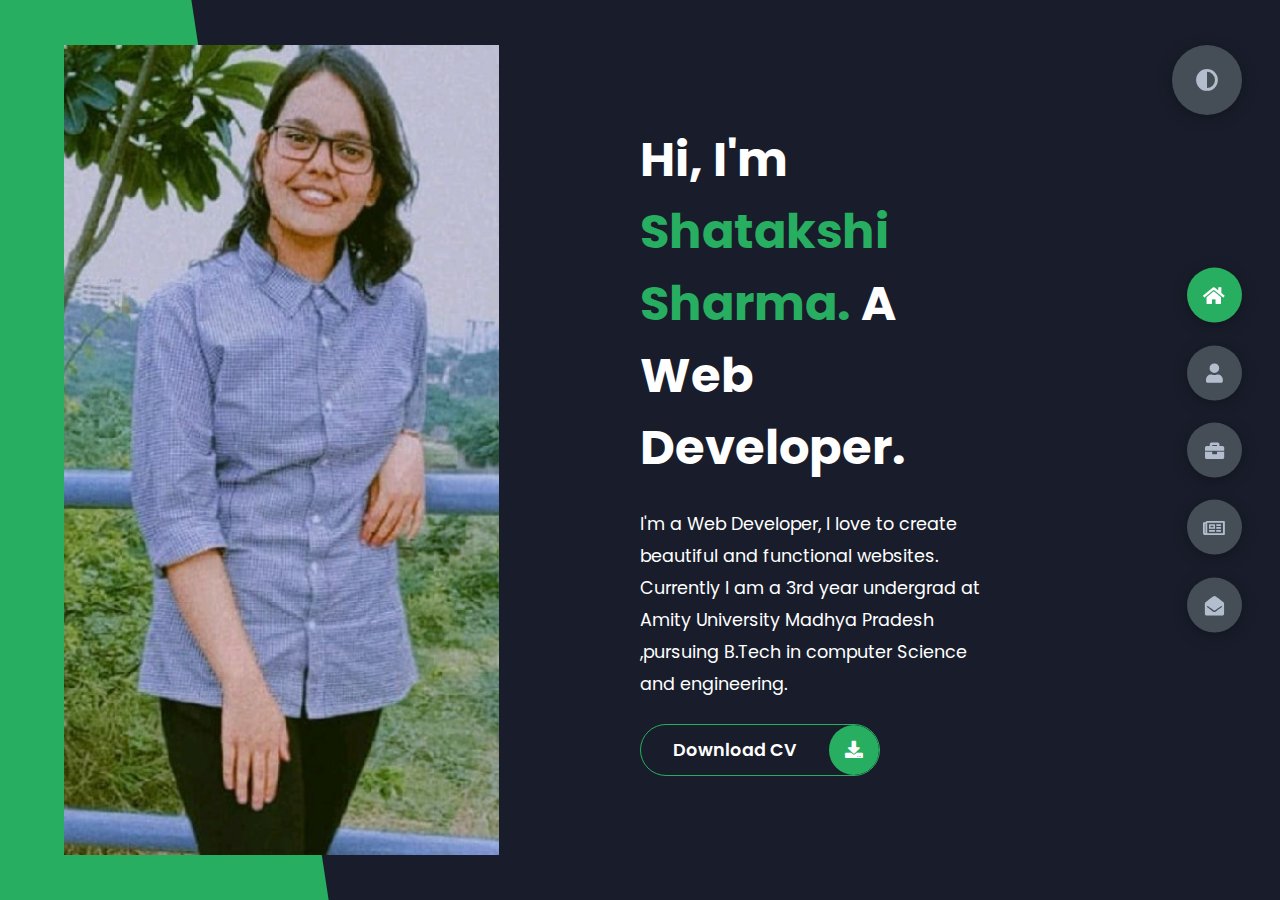
<file: CODSOFT Internship Tasks/Portfolio/index.html>
<!DOCTYPE html>
<html lang="en">
<head>
    <meta charset="UTF-8">
    <meta http-equiv="X-UA-Compatible" content="IE=edge">
    <meta name="viewport" content="width=device-width, initial-scale=1.0">
    <title>Portfolio</title>
    <link rel="stylesheet" href="styles/styles.css">
    <link rel="preconnect" href="https://fonts.googleapis.com">
    <link rel="preconnect" href="https://fonts.gstatic.com" crossorigin>
    <link rel="stylesheet" href="https://cdnjs.cloudflare.com/ajax/libs/font-awesome/5.15.4/css/all.min.css" integrity="sha512-1ycn6IcaQQ40/MKBW2W4Rhis/DbILU74C1vSrLJxCq57o941Ym01SwNsOMqvEBFlcgUa6xLiPY/NS5R+E6ztJQ==" crossorigin="anonymous" referrerpolicy="no-referrer" />
    <link href="https://fonts.googleapis.com/css2?family=Poppins:wght@400;500;600;700;800&display=swap" rel="stylesheet">
</head>
<body class="main-content">
    <header class="container header active" id="home">
        <div class="header-content">
            <div class="left-header">
                <div class="h-shape"></div>
                <div class="image">
                    <img src="img\hero.jpg" alt="">
                </div>
            </div>
            <div class="right-header">
                <h1 class="name">
                    Hi, I'm <span>Shatakshi Sharma.</span>
                    A Web Developer.
                </h1>
                <p>
                    I'm a Web Developer, I love to create beautiful and functional websites.
                    Currently I am a 3rd year undergrad at Amity University Madhya Pradesh ,pursuing B.Tech in 
                    computer Science and engineering.
                </p>
                <div class="btn-con">
                    <a href="" class="main-btn">
                        <span class="btn-text">Download CV</span>
                        <span class="btn-icon"><i class="fas fa-download"></i></span>
                    </a>
                </div>
            </div>
        </div>
    </header>
    <main>
        <section class="container about" id="about">
            <div class="main-title">
                <h2>About <span>me</span><span class="bg-text">my stats</span></h2>
            </div>
            <div class="about-container">
                <div class="left-about">
                    <h4>Information About me</h4>
                    <p>
                        I am a wedeveloper with a passion of creating designer and responsive websites.Apart from that 
                        I keep on working for making websites to enhance user experience. <br /> <br /> Till date, In my
                        domain, I have done 2 internships, 2 freelance projects and a major project which includes Machine Learning and Deep Learningas well.
                    </p>
                    <div class="btn-con">
                        <a href="#" class="main-btn">
                            <span class="btn-text">Download CV</span>
                            <span class="btn-icon"><i class="fas fa-download"></i></span>
                        </a>
                    </div>
                </div>
                <div class="right-about">
                    <div class="about-item">
                        <div class="abt-text">
                            <p class="large-text">15+</p>
                            <p class="small-text">Projects <br /> Completed</p>
                        </div>
                    </div>
                    <div class="about-item">
                        <div class="abt-text">
                            <p class="large-text">2+</p>
                            <p class="small-text">Years of <br /> experience</p>
                        </div>
                    </div>
                    <div class="about-item">
                        <div class="abt-text">
                            <p class="large-text">10+</p>
                            <p class="small-text">Happy <br /> Clients</p>
                        </div>
                    </div>
                    <div class="about-item">
                        <div class="abt-text">
                            <p class="large-text">400+</p>
                            <p class="small-text">Customer <br /> reviews</p>
                        </div>
                    </div>
                </div>
            </div>
            <div class="about-stats">
                <h4 class="stat-title">My Skills</h4>
                <div class="progress-bars">
                    <div class="progress-bar">
                        <p class="prog-title">html5</p>
                        <div class="progress-con">
                            <p class="prog-text">80%</p>
                            <div class="progress">
                                <span class="html"></span>
                            </div>
                        </div>
                    </div>
                    <div class="progress-bar">
                        <p class="prog-title">css3</p>
                        <div class="progress-con">
                            <p class="prog-text">95%</p>
                            <div class="progress">
                                <span class="css"></span>
                            </div>
                        </div>
                    </div>
                    <div class="progress-bar">
                        <p class="prog-title">javascript</p>
                        <div class="progress-con">
                            <p class="prog-text">75%</p>
                            <div class="progress">
                                <span class="js"></span>
                            </div>
                        </div>
                    </div>
                    <div class="progress-bar">
                        <p class="prog-title">ReactJS</p>
                        <div class="progress-con">
                            <p class="prog-text">75%</p>
                            <div class="progress">
                                <span class="react"></span>
                            </div>
                        </div>
                    </div>
                    <div class="progress-bar">
                        <p class="prog-title">NodeJS</p>
                        <div class="progress-con">
                            <p class="prog-text">87%</p>
                            <div class="progress">
                                <span class="node"></span>
                            </div>
                        </div>
                    </div>
                    <div class="progress-bar">
                        <p class="prog-title">Python</p>
                        <div class="progress-con">
                            <p class="prog-text">70%</p>
                            <div class="progress">
                                <span class="python"></span>
                            </div>
                        </div>
                    </div>
                </div>
            </div>
            <h4 class="stat-title">My Timeline</h4>
            <div class="timeline">
                <div class="timeline-item">
                    <div class="tl-icon">
                        <i class="fas fa-briefcase"></i>
                    </div>
                    <p class="tl-duration">2023 - present</p>
                    <h5>Web Developer<span> - Vircrosoft</span></h5>
                    <p>
                        here I am Working on building scalable cloud applications.
                    </p>
                </div>
                <div class="timeline-item">
                    <div class="tl-icon">
                        <i class="fas fa-briefcase"></i>
                    </div>
                    <p class="tl-duration">2022 - 2023</p>
                    <h5>Software Engineer Intern<span> - Zonaar, Inc.</span></h5>
                    <p>
                        worked for Frontend. enhanced User Experience.
                    </p>
                </div>
                <div class="timeline-item">
                    <div class="tl-icon">
                        <i class="fas fa-briefcase"></i>
                    </div>
                    <p class="tl-duration">2022</p>
                    <h5>java developer(Intern)<span> - Slime Tech</span></h5>
                    <p>
                        Made scalable Java based applications.
                    </p>
                
                </div>
                <div class="timeline-item">
                    <div class="tl-icon">
                        <i class="fas fa-briefcase"></i>
                    </div>
                    <p class="tl-duration">2021</p>
                    <h5>3d Animation Mentee<span> - Newton School</span></h5>
                    <p>
                        Learned about softwares and tools for 3D animations along with a project.
                    </p>
                </div>
            </div>
        </section>
        <section class="container" id="portfolio">
            <div class="main-title">
                <h2>My <span>Portfolio</span><span class="bg-text">My Work</span></h2>
            </div>
            <p class="port-text">
                Here is some of my work that I've done in various programming languages.
            </p>
            <div class="portfolios">
                <div class="portfolio-item">
                    <div class="image">
                        <img src="img/port1.jpg" alt="">
                    </div>
                    <div class="hover-items">
                        <h3>Project Source</h3>
                        <div class="icons">
                            <a href="#" class="icon">
                                <i class="fab fa-github"></i>
                            </a>
                            
                            <a href="#" class="icon">
                                <i class="fab fa-youtube"></i>
                            </a>
                        </div>
                    </div>
                </div>
                <div class="portfolio-item">
                    <div class="image">
                        <img src="img/port2.jpg" alt="">
                    </div>
                    <div class="hover-items">
                        <h3>Project Source</h3>
                        <div class="icons">
                            <a href="#" class="icon">
                                <i class="fab fa-github"></i>
                            </a>
                            
                            <a href="#" class="icon">
                                <i class="fab fa-youtube"></i>
                            </a>
                        </div>
                    </div>
                </div>
                <div class="portfolio-item">
                    <div class="image">
                        <img src="img/port3.jpg" alt="">
                    </div>
                    <div class="hover-items">
                        <h3>Project Source</h3>
                        <div class="icons">
                            <a href="#" class="icon">
                                <i class="fab fa-github"></i>
                            </a>
                            
                            <a href="#" class="icon">
                                <i class="fab fa-youtube"></i>
                            </a>
                        </div>
                    </div>
                </div>
                <div class="portfolio-item">
                    <div class="image">
                        <img src="img/port4.jpg" alt="">
                    </div>
                    <div class="hover-items">
                        <h3>Project Source</h3>
                        <div class="icons">
                            <a href="#" class="icon">
                                <i class="fab fa-github"></i>
                            </a>
                            
                            <a href="#" class="icon">
                                <i class="fab fa-youtube"></i>
                            </a>
                        </div>
                    </div>
                </div>
                <div class="portfolio-item">
                    <div class="image">
                        <img src="img/port5.jpg" alt="">
                    </div>
                    <div class="hover-items">
                        <h3>Project Source</h3>
                        <div class="icons">
                            <a href="#" class="icon">
                                <i class="fab fa-github"></i>
                            </a>
                            
                            <a href="#" class="icon">
                                <i class="fab fa-youtube"></i>
                            </a>
                        </div>
                    </div>
                </div>
                <div class="portfolio-item">
                    <div class="image">
                        <img src="img/port2.jpg" alt="">
                    </div>
                    <div class="hover-items">
                        <h3>Project Source</h3>
                        <div class="icons">
                            <a href="#" class="icon">
                                <i class="fab fa-github"></i>
                            </a>
                            
                            <a href="#" class="icon">
                                <i class="fab fa-youtube"></i>
                            </a>
                        </div>
                    </div>
                </div>
                <div class="portfolio-item">
                    <div class="image">
                        <img src="img/port7.jpg" alt="">
                    </div>
                    <div class="hover-items">
                        <h3>Project Source</h3>
                        <div class="icons">
                            <a href="#" class="icon">
                                <i class="fab fa-github"></i>
                           
                            <a href="#" class="icon">
                                <i class="fab fa-youtube"></i>
                            </a>
                        </div>
                    </div>
                </div>
            </div>
        </section>
        <section class="container" id="blogs">
            <div class="blogs-content">
                <div class="main-title">
                    <h2>My <span>Blogs</span><span class="bg-text">My Blogs</span></h2>
                </div>
                <div class="blogs">
                    <div class="blog">
                        <img src="img/port6.jpg" alt="">
                        <div class="blog-text">
                            <h4>
                                How to Create Your Own Website
                            </h4>
                            <p>
                                this article consists of all sorts of things required as a beginner
                                to start web development and include carrer options in it as well.
                            </p>
                        </div>
                    </div>
                    <div class="blog">
                        <img src="img/blog1.jpg" alt="">
                        <div class="blog-text">
                            <h4>
                                How to Become an Expert in Web Design
                            </h4>
                            <p>
                                Here , I have mainly discussed in detail ,the roadmap to become an expert 
                                in web designing and development.
                            </p>
                        </div>
                    </div>
                    <div class="blog">
                        <img src="img/blog2.jpg" alt="">
                        <div class="blog-text">
                            <h4>
                                Become a Web Designer in 10 Days
                            </h4>
                            <p>
                                here I have mentioned the description of some short and go to courses,
                                which you can prefer to learn and play with designs.
                            </p>
                        </div>
                    </div>
                    <div class="blog">
                        <img src="img/blog3.jpg" alt="">
                        <div class="blog-text">
                            <h4>
                                Debbuging made easy with Web Inspector
                            </h4>
                            <p>
                                Efficient use of web development
                            </p>
                        </div>
                    </div>
                    <div class="blog">
                        <img src="img/port1.jpg" alt="">
                        <div class="blog-text">
                            <h4>
                                Get started with Web Design and UI Design
                            </h4>
                            <p>
                                given a deep insights on creative designs to enhance user experience 
                                and embedded use with web development.
                            </p>
                        </div>
                    </div>
                    <div class="blog">
                        <img src="img/port3.jpg" alt="">
                        <div class="blog-text">
                            <h4>
                                This is what you need to know about backend
                            </h4>
                            <p>
                                Ihave covered in detail the basics ,advanced framenwork for backend and some
                                go to tutorials to start with backend development.
                            </p>
                        </div>
                    </div>
                </div>
            </div>
        </section>
        <section class="container contact" id="contact">
            <div class="contact-container">
                <div class="main-title">
                    <h2>Contact <span>Me</span><span class="bg-text">Contact</span></h2>
                </div>
                <div class="contact-content-con">
                    <div class="left-contact">
                        <h4>Contact me here</h4>
                        <p>
                            Thankyou for visiting my portfolio. 
                            if you like it, you can contact. 
                        </p>
                        <div class="contact-info">
                            <div class="contact-item">
                                <div class="icon">
                                    <i class="fas fa-map-marker-alt"></i>
                                    <span>Location</span>
                                </div>
                                <p>
                                    : Madhya Pradesh , India.
                                </p>
                            </div>
                            <div class="contact-item">
                                <div class="icon">
                                    <i class="fas fa-envelope"></i>
                                    <span>Email</span>
                                </div>
                                <p>
                                    <span>: shatakshisharma846@gmail.com</span>
                                </p>
                            </div>
                            <div class="contact-item">
                                <div class="icon">
                                    <i class="fas fa-user-graduate"></i>
                                    <span>Education</span>
                                </div>
                                <p>
                                    <span>: Amity University Madhya Pradesh Gwalior India</span>
                                </p>
                            </div>
                            <div class="contact-item">
                                <div class="icon">
                                    <i class="fas fa-user-graduate"></i>
                                    <span>Mobile Number</span>
                                </div>
                                <p>
                                    <span>: 8319675148</span>
                                </p>
                            </div>
                            <div class="contact-item">
                                <div class="icon">
                                    <i class="fas fa-globe-India"></i>
                                    <span>Languages</span>
                                </div>
                                <p>
                                    <span>: English, Hindi, French</span>
                                </p>
                            </div>
                        </div>
                        <div class="contact-icons">
                            <div class="contact-icon">
                                <a href="www.facebook.com" target="_blank">
                                    <i class="fab fa-facebook-f"></i>
                                </a>
                                <a href="#" target="_blank">
                                    <i class="fab fa-twitter"></i>
                                </a>
                                <a href="#" target="_blank">
                                    <i class="fab fa-github"></i>
                                </a>
                                <a href="#" target="_blank">
                                    <i class="fab fa-youtube"></i>
                                </a>
                            </div>
                        </div>
                    </div>
                    <div class="right-contact">
                        <form action="" class="contact-form">
                            <div class="input-control i-c-2">
                                <input type="text" required placeholder="YOUR NAME">
                                <input type="email" required placeholder="YOUR EMAIL">
                            </div>
                            <div class="input-control">
                                <input type="text" required placeholder="ENTER SUBJECT">
                            </div>
                            <div class="input-control">
                                <textarea name="" id="" cols="15" rows="8" placeholder="Message Here..."></textarea>
                            </div>
                            <div class="submit-btn">
                                <a href="#" class="main-btn">
                                    <span class="btn-text">Download CV</span>
                                    <span class="btn-icon"><i class="fas fa-download"></i></span>
                                </a>
                            </div>
                        </form>
                    </div>
                </div>
            </div>
        </section>
    </main>

    <div class="controls">
        <div class="control active-btn" data-id="home" >
            <i class="fas fa-home"></i>
        </div>
        <div class="control" data-id="about">
            <i class="fas fa-user"></i>
        </div>
        <div class="control" data-id="portfolio">
            <i class="fas fa-briefcase"></i>
        </div>
        <div class="control" data-id="blogs">
            <i class="far fa-newspaper"></i>
        </div>
        <div class="control" data-id="contact">
            <i class="fas fa-envelope-open"></i>
        </div>
    </div>
    <div class="theme-btn">
        <i class="fas fa-adjust"></i>
    </div>
    <script src="app.js"></script>
</body>
</html>
</file>
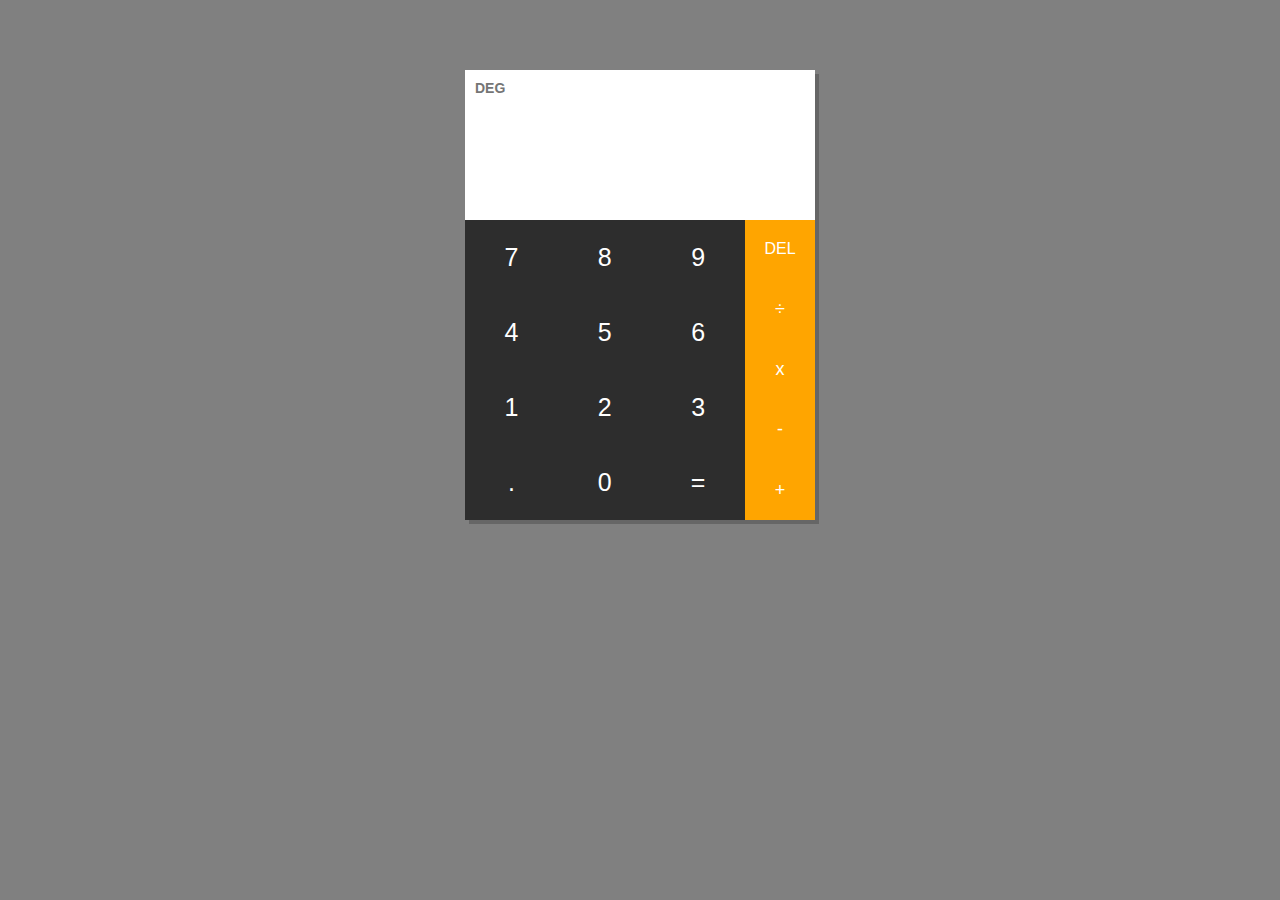
<file: CODSOFT Internship Tasks/Calculator/calculator.html>
<!DOCTYPE html>
<html lang="en">
<head>
  <meta charset="UTF-8">
  <meta name="viewport" content="width=device-width, initial-scale=1.0">
  <meta http-equiv="X-UA-Compatible" content="ie=edge">
  <title> Calculator</title>
  <link rel="stylesheet" href="style.css">
</head>
<body>

  <main class="calculator">

    <div class="top">

      <span class="unit">deg</span>
      <section class="screen">
        <div class="input"></div>
        <div class="result"></div>
      </section>

    </div>

    <div class="bottom">

      <section class="keys">

        <div class="column">
          <span data-key="7">7</span>
          <span data-key="4">4</span>
          <span data-key="1">1</span>
          <span data-key=".">.</span>
        </div>

        <div class="column">
          <span data-key="8">8</span>
          <span data-key="5">5</span>
          <span data-key="2">2</span>
          <span data-key="0">0</span>
        </div>

        <div class="column">
          <span data-key="9">9</span>
          <span data-key="6">6</span>
          <span data-key="3">3</span>
          <span class="equals-to" data-key="=">=</span>
        </div>
      </section>

      <section class="operators">
        <span class="delete">del</span>
        <span data-key="÷">÷</span>
        <span data-key="x">x</span>
        <span data-key="-">-</span>
        <span data-key="+">+</span>
      </section>

    </div>

  </main>

  

  <script src="calculator.js"></script>
</body>
</html>
</file>
<file: CODSOFT Internship Tasks/Portfolio/styles/styles.css>
* {
    margin: 0;
    padding: 0;
    box-sizing: border-box;
    list-style: none;
  }
  
  :root {
    --color-primary: #191d2b;
    --color-secondary: #27AE60;
    --color-white: #FFFFFF;
    --color-black: #000;
    --color-grey0: #f8f8f8;
    --color-grey-1: #dbe1e8;
    --color-grey-2: #b2becd;
    --color-grey-3: #6c7983;
    --color-grey-4: #454e56;
    --color-grey-5: #2a2e35;
    --color-grey-6: #12181b;
    --br-sm-2: 14px;
    --box-shadow-1: 0 3px 15px rgba(0,0,0,.3);
  }
  
  .light-mode {
    --color-primary: #FFFFFF;
    --color-secondary: #F56692;
    --color-white: #454e56;
    --color-black: #000;
    --color-grey0: #f8f8f8;
    --color-grey-1: #6c7983;
    --color-grey-2: #6c7983;
    --color-grey-3: #6c7983;
    --color-grey-4: #454e56;
    --color-grey-5: #f8f8f8;
    --color-grey-6: #12181b;
  }
  
  body {
    background-color: var(--color-primary);
    font-family: "Poppins", sans-serif;
    font-size: 1.1rem;
    color: var(--color-white);
    transition: all 0.4s ease-in-out;
  }
  
  a {
    display: inline-block;
    text-decoration: none;
    color: inherit;
    font-family: inherit;
  }
  
  header {
    min-height: 100vh;
    color: var(--color-white);
    overflow: hidden;
    padding: 0 !important;
  }
  
  section {
    min-height: 100vh;
    width: 100%;
    position: absolute;
    left: 0;
    top: 0;
    padding: 3rem 18rem;
  }
  
  .container {
    display: none;
    transform: translateY(-100%) scale(0);
    transition: all 0.4s ease-in-out;
    background-color: var(--color-primary);
  }
  
  .active {
    display: block;
    animation: appear 1s ease-in-out;
    transform: translateY(0) scaleY(1);
  }
  @keyframes appear {
    0% {
      transform: translateY(-100%) scaleY(0);
    }
    100% {
      transform: translateY(0) scaleY(1);
    }
  }
  
  .controls {
    position: fixed;
    z-index: 10;
    top: 50%;
    right: 3%;
    display: flex;
    flex-direction: column;
    align-items: center;
    justify-content: center;
    transform: translateY(-50%);
  }
  .controls .control {
    padding: 1rem;
    cursor: pointer;
    background-color: var(--color-grey-4);
    width: 55px;
    height: 55px;
    border-radius: 50%;
    display: flex;
    justify-content: center;
    align-items: center;
    margin: 0.7rem 0;
    box-shadow: var(--box-shadow-1);
  }
  .controls .control i {
    font-size: 1.2rem;
    color: var(--color-grey-2);
    pointer-events: none;
  }
  .controls .active-btn {
    background-color: var(--color-secondary);
    transition: all 0.4s ease-in-out;
  }
  .controls .active-btn i {
    color: var(--color-white);
  }
  
  .theme-btn {
    top: 5%;
    right: 3%;
    width: 70px;
    height: 70px;
    border-radius: 50%;
    background-color: var(--color-grey-4);
    cursor: pointer;
    position: fixed;
    display: flex;
    justify-content: center;
    align-items: center;
    box-shadow: 0 3px 15px rgba(0, 0, 0, 0.3);
    transition: all 0.1s ease-in-out;
  }
  .theme-btn:active {
    transform: translateY(-3px);
  }
  .theme-btn i {
    font-size: 1.4rem;
    color: var(--color-grey-2);
    pointer-events: none;
  }
  
  /*Header-content*/
  .header-content {
    display: grid;
    grid-template-columns: repeat(2, 1fr);
    min-height: 100vh;
  }
  .header-content .left-header {
    display: flex;
    align-items: center;
    position: relative;
  }
  .header-content .left-header .h-shape {
    transition: all 0.4s ease-in-out;
    width: 65%;
    height: 100%;
    background-color: var(--color-secondary);
    position: absolute;
    left: 0;
    top: 0;
    z-index: -1;
    clip-path: polygon(0 0, 46% 0, 79% 100%, 0% 100%);
  }
  .header-content .left-header .image {
    border-radius: var(--br-sm-2);
    height: 90%;
    width: 68%;
    margin-left: 4rem;
    background-color: var(--color-black);
    transition: all 0.4s ease-in-out;
  }
  .header-content .left-header .image img {
    width: 100%;
    height: 100%;
    object-fit: cover;
    transition: all 0.4s ease-in-out;
    
  }
  .header-content .left-header .image img:hover {
    filter: grayscale(0);
  }
  .header-content .right-header {
    display: flex;
    flex-direction: column;
    justify-content: center;
    padding-right: 18rem;
  }
  .header-content .right-header .name {
    font-size: 3rem;
  }
  .header-content .right-header .name span {
    color: var(--color-secondary);
  }
  .header-content .right-header p {
    margin: 1.5rem 0;
    line-height: 2rem;
  }
  
  /*About*/
  .about-container {
    display: grid;
    grid-template-columns: repeat(2, 1fr);
    padding-top: 3.5rem;
    padding-bottom: 5rem;
  }
  .about-container .right-about {
    display: grid;
    grid-template-columns: repeat(2, 1fr);
    grid-gap: 2rem;
  }
  .about-container .right-about .about-item {
    border: 1px solid var(--color-grey-5);
    border-radius: 5px;
    transition: all 0.4s ease-in-out;
    box-shadow: 1px 2px 15px rgba(0, 0, 0, 0.1);
  }
  .about-container .right-about .about-item:hover {
    cursor: default;
    transform: translateY(-5px);
    border: 1px solid var(--color-secondary);
    box-shadow: 1px 4px 15px rgba(0, 0, 0, 0.32);
  }
  .about-container .right-about .about-item .abt-text {
    padding: 1.5rem;
    display: flex;
    flex-direction: column;
  }
  .about-container .right-about .about-item .abt-text .large-text {
    font-size: 3rem;
    font-weight: 700;
    color: var(--color-secondary);
  }
  .about-container .right-about .about-item .abt-text .small-text {
    padding-left: 3rem;
    position: relative;
    text-transform: uppercase;
    font-size: 1.2rem;
    color: var(--color-grey-1);
    letter-spacing: 2px;
  }
  .about-container .right-about .about-item .abt-text .small-text::before {
    content: "";
    position: absolute;
    left: 0;
    top: 15px;
    width: 2rem;
    height: 2px;
    background-color: var(--color-grey-5);
  }
  .about-container .left-about {
    padding-right: 5rem;
  }
  .about-container .left-about p {
    line-height: 2rem;
    padding: 1rem;
    color: var(--color-grey-1);
  }
  .about-container .left-about h4 {
    font-size: 2rem;
    text-transform: uppercase;
  }
  
  .about-stats {
    padding-bottom: 4rem;
  }
  .about-stats .progress-bars {
    display: grid;
    grid-template-columns: repeat(2, 1fr);
    grid-gap: 2rem;
  }
  .about-stats .progress-bars .progress-bar {
    display: flex;
    flex-direction: column;
  }
  .about-stats .progress-bars .progress-bar .prog-title {
    text-transform: uppercase;
    font-weight: 500;
  }
  .about-stats .progress-bars .progress-bar .progress-con {
    display: flex;
    align-items: center;
  }
  .about-stats .progress-bars .progress-bar .progress-con .prog-text {
    color: var(--color-grey-2);
  }
  .about-stats .progress-bars .progress-bar .progress-con .progress {
    width: 100%;
    height: 0.45rem;
    background-color: var(--color-grey-4);
    margin-left: 1rem;
    position: relative;
  }
  .about-stats .progress-bars .progress-bar .progress-con .progress span {
    position: absolute;
    top: 0;
    left: 0;
    height: 100%;
    background-color: var(--color-secondary);
    transition: all 0.4s ease-in-out;
    width: 60%;
  }
  .about-stats .progress-bars .progress-bar .progress-con .progress .html {
    width: 80%;
  }
  .about-stats .progress-bars .progress-bar .progress-con .progress .css {
    width: 95%;
  }
  .about-stats .progress-bars .progress-bar .progress-con .progress .js {
    width: 75%;
  }
  .about-stats .progress-bars .progress-bar .progress-con .progress .react {
    width: 60%;
  }
  .about-stats .progress-bars .progress-bar .progress-con .progress .node {
    width: 87%;
  }
  .about-stats .progress-bars .progress-bar .progress-con .progress .python {
    width: 70%;
  }
  
  .stat-title {
    text-transform: uppercase;
    font-size: 1.4rem;
    text-align: center;
    padding: 3.5rem 0;
    position: relative;
  }
  .stat-title::before {
    content: "";
    position: absolute;
    left: 50%;
    top: 0;
    width: 40%;
    height: 1px;
    background-color: var(--color-grey-5);
    transform: translateX(-50%);
  }
  
  /*Timeline*/
  .timeline {
    display: grid;
    grid-template-columns: repeat(2, 1fr);
    grid-gap: 2rem;
    padding-bottom: 3rem;
  }
  .timeline .timeline-item {
    position: relative;
    padding-left: 3rem;
    border-left: 1px solid var(--color-grey-5);
  }
  .timeline .timeline-item .tl-icon {
    position: absolute;
    left: -27px;
    top: 0;
    background-color: var(--color-secondary);
    width: 50px;
    height: 50px;
    border-radius: 50%;
    display: flex;
    align-items: center;
    justify-content: center;
  }
  .timeline .timeline-item .tl-icon i {
    font-size: 1.3rem;
  }
  .timeline .timeline-item .tl-duration {
    padding: 0.2rem 0.6rem;
    background-color: var(--color-grey-5);
    border-radius: 15px;
    display: inline-block;
    font-size: 0.8rem;
    text-transform: uppercase;
    font-weight: 500;
  }
  .timeline .timeline-item h5 {
    padding: 1rem 0;
    text-transform: uppercase;
    font-size: 1.3rem;
    font-weight: 600;
  }
  .timeline .timeline-item h5 span {
    color: var(--color-grey-2);
    font-weight: 500;
    font-size: 1.2rem;
  }
  .timeline .timeline-item p {
    color: var(--color-grey-2);
  }
  
  .port-text {
    padding: 2rem 0;
    text-align: center;
  }
  
  .portfolios {
    display: grid;
    grid-template-columns: repeat(3, 1fr);
    grid-gap: 2rem;
    margin-top: 3rem;
  }
  .portfolios .portfolio-item {
    position: relative;
    border-radius: 15px;
  }
  .portfolios .portfolio-item img {
    width: 100%;
    height: 300px;
    object-fit: cover;
    border-radius: 15px;
  }
  .portfolios .portfolio-item .hover-items {
    width: 100%;
    height: 100%;
    background-color: var(--color-secondary);
    position: absolute;
    left: 0;
    top: 0;
    border-radius: 15px;
    display: flex;
    justify-content: center;
    align-items: center;
    flex-direction: column;
    opacity: 0;
    transform: scale(0);
    transition: all 0.4s ease-in-out;
  }
  .portfolios .portfolio-item .hover-items h3 {
    font-size: 1.5rem;
    color: var(--color-white);
    margin-bottom: 1.5rem;
  }
  .portfolios .portfolio-item .hover-items .icons {
    display: flex;
    justify-content: center;
    align-items: center;
  }
  .portfolios .portfolio-item .hover-items .icons .icon {
    background-color: var(--color-primary);
    border-radius: 50%;
    width: 50px;
    height: 50px;
    display: flex;
    align-items: center;
    justify-content: center;
    margin: 0 1rem;
    cursor: pointer;
    transition: all 0.4s ease-in-out;
  }
  .portfolios .portfolio-item .hover-items .icons .icon i {
    font-size: 1.5rem;
    color: var(--color-white);
    margin: 0 1rem;
  }
  .portfolios .portfolio-item .hover-items .icons .icon:hover {
    background-color: var(--color-white);
  }
  .portfolios .portfolio-item .hover-items .icons .icon:hover i {
    color: var(--color-primary);
  }
  
  .portfolio-item:hover .hover-items {
    opacity: 1;
    transform: scale(1);
  }
  
  .blogs {
    display: grid;
    grid-template-columns: repeat(3, 1fr);
    grid-gap: 2rem;
    margin-top: 3rem;
  }
  .blogs .blog {
    position: relative;
    background-color: var(--color-grey-5);
    border-radius: 5px;
    box-shadow: 1px 1px 20px rgba(0, 0, 0, 0.1);
    transition: all 0.4s ease-in-out;
  }
  .blogs .blog:hover {
    box-shadow: 1px 1px 20px rgba(0, 0, 0, 0.3);
    transform: translateY(-5px);
    transition: all 0.4s ease-in-out;
  }
  .blogs .blog:hover img {
    filter: grayscale(0);
    transform: scale(1.1);
    box-shadow: 0px 4px 15px rgba(0, 0, 0, 0.8);
  }
  .blogs .blog img {
    width: 100%;
    height: 300px;
    object-fit: cover;
    border-top-left-radius: 5px;
    border-top-right-radius: 5px;
    filter: grayscale(100%);
    transition: all 0.4s ease-in-out;
  }
  .blogs .blog .blog-text {
    margin-top: -7px;
    padding: 1.1rem;
    border-top: 8px solid var(--color-secondary);
  }
  .blogs .blog .blog-text h4 {
    font-size: 1.5rem;
    margin-bottom: 0.7rem;
    transition: all 0.4s ease-in-out;
    cursor: pointer;
  }
  .blogs .blog .blog-text h4:hover {
    color: var(--color-secondary);
  }
  .blogs .blog .blog-text p {
    color: var(--color-grey-2);
    line-height: 2rem;
    padding-bottom: 1rem;
  }
  
  .contact-content-con {
    display: flex;
    padding-top: 3.5rem;
  }
  .contact-content-con .left-contact {
    flex: 2;
  }
  .contact-content-con .left-contact h4 {
    margin-top: 1rem;
    font-size: 2rem;
    text-transform: uppercase;
  }
  .contact-content-con .left-contact p {
    margin: 1rem 0;
    line-height: 2rem;
  }
  .contact-content-con .left-contact .contact-info .contact-item {
    display: flex;
    align-items: center;
    justify-content: space-between;
  }
  .contact-content-con .left-contact .contact-info .contact-item p {
    margin: 0.3rem 0 !important;
    padding: 0 !important;
  }
  .contact-content-con .left-contact .contact-info .contact-item .icon {
    display: grid;
    grid-template-columns: 40px 1fr;
  }
  .contact-content-con .left-contact .contact-info .contact-item .icon i {
    display: flex;
    align-items: center;
    font-size: 1.3rem;
  }
  .contact-content-con .left-contact .contact-icon {
    display: flex;
    margin-top: 2rem;
  }
  .contact-content-con .left-contact .contact-icon a {
    display: flex;
    align-items: center;
    color: var(--color-white);
    background-color: var(--color-grey-5);
    cursor: pointer;
    justify-content: center;
    width: 50px;
    height: 50px;
    border-radius: 50%;
    margin: 0 0.4rem;
    transition: all 0.4s ease-in-out;
  }
  .contact-content-con .left-contact .contact-icon a:hover {
    background-color: var(--color-secondary);
  }
  .contact-content-con .left-contact .contact-icon a:hover i {
    color: var(--color-primary);
  }
  .contact-content-con .left-contact .contact-icon a i {
    display: flex;
    align-items: center;
    justify-content: center;
    font-size: 1.3rem;
  }
  .contact-content-con .right-contact {
    flex: 3;
    margin-left: 3rem;
  }
  .contact-content-con .right-contact .input-control {
    margin: 1.5rem 0;
  }
  .contact-content-con .right-contact .input-control input, .contact-content-con .right-contact .input-control textarea {
    border-radius: 30px;
    font-weight: inherit;
    font-size: inherit;
    font-family: inherit;
    padding: 0.8rem 1.1rem;
    outline: none;
    border: none;
    background-color: var(--color-grey-5);
    width: 100%;
    color: var(--color-white);
    resize: none;
  }
  .contact-content-con .right-contact .i-c-2 {
    display: flex;
  }
  .contact-content-con .right-contact .i-c-2 :last-child {
    margin-left: 1.5rem;
  }
  .contact-content-con .right-contact .submit-btn {
    display: flex;
    justify-content: flex-start;
  }
  
  /*Independed components*/
  .btn-con {
    display: flex;
    align-self: flex-start;
  }
  
  .main-btn {
    border-radius: 30px;
    color: inherit;
    font-weight: 600;
    position: relative;
    border: 1px solid var(--color-secondary);
    display: flex;
    align-self: flex-start;
    align-items: center;
    overflow: hidden;
  }
  .main-btn .btn-text {
    padding: 0 2rem;
  }
  .main-btn .btn-icon {
    background-color: var(--color-secondary);
    display: flex;
    align-items: center;
    justify-content: center;
    border-radius: 50%;
    padding: 1rem;
  }
  .main-btn::before {
    content: "";
    position: absolute;
    top: 0;
    right: 0;
    transform: translateX(100%);
    transition: all 0.4s ease-out;
    z-index: -1;
  }
  .main-btn:hover {
    transition: all 0.4s ease-out;
  }
  .main-btn:hover::before {
    width: 100%;
    height: 100%;
    background-color: var(--color-secondary);
    transform: translateX(0);
    transition: all 0.4s ease-out;
  }
  
  .main-title {
    text-align: center;
  }
  .main-title h2 {
    position: relative;
    text-transform: uppercase;
    font-size: 4rem;
    font-weight: 700;
  }
  .main-title h2 span {
    color: var(--color-secondary);
  }
  .main-title h2 .bg-text {
    position: absolute;
    top: 50%;
    left: 50%;
    color: var(--color-grey-5);
    transition: all 0.4s ease-in-out;
    z-index: -1;
    transform: translate(-50%, -50%);
    font-weight: 800;
    font-size: 6.3rem;
  }
  
  .about-container .left-about p {
    padding-left: 0;
  }
  
  @media screen and (max-width: 600px) {
    header {
      padding: 0 !important;
    }
  
    .theme-btn {
      width: 50px;
      height: 50px;
    }
  
    .header-content {
      grid-template-columns: repeat(1, 1fr);
      padding-bottom: 6rem;
    }
  
    .left-header .h-shape {
      display: none;
    }
  
    .right-header {
      grid-row: 1;
      padding-right: 0rem !important;
      width: 90%;
      margin: 0 auto;
    }
    .right-header .name {
      font-size: 2.5rem !important;
      text-align: center;
      padding-top: 3rem;
    }
  
    .header-content .left-header .image {
      margin: 0 auto;
      width: 90%;
    }
  
    .controls {
      top: auto;
      bottom: 0;
      flex-direction: row;
      justify-content: center;
      left: 50%;
      transform: translateX(-50%);
      width: 100%;
      background-color: var(--color-grey-5);
    }
    .controls .control {
      margin: 1rem 0.3rem;
    }
  
    .about-container {
      grid-template-columns: repeat(1, 1fr);
    }
    .about-container .right-about {
      grid-template-columns: repeat(1, 1fr);
      padding-top: 2.5rem;
    }
    .about-container .left-about {
      padding-right: 0;
    }
    .about-container .left-about p {
      padding-left: 0;
    }
  
    .timeline {
      grid-template-columns: repeat(1, 1fr);
      padding-bottom: 6rem;
    }
  
    .container {
      padding: 2rem 2.5rem !important;
    }
  
    .about-stats .progress-bars {
      grid-template-columns: repeat(1, 1fr);
    }
  
    .portfolios {
      grid-template-columns: repeat(1, 1fr);
      padding-bottom: 6rem;
      margin-top: 1rem;
    }
  
    .blogs {
      grid-template-columns: repeat(1, 1fr);
      padding-bottom: 6rem;
    }
  
    .contact-content-con {
      flex-direction: column;
    }
    .contact-content-con .right-contact {
      margin-left: 0;
      margin-top: 2.5rem;
    }
  
    .contact-content-con .right-contact .i-c-2 {
      flex-direction: column;
    }
  
    .contact-content-con .right-contact .i-c-2 :last-child {
      margin-left: 0;
      margin-top: 1.5rem;
    }
  
    .contact-content-con .right-contact {
      margin-bottom: 6rem;
    }
  
    .contact-item {
      flex-direction: column;
      margin: 1rem 0;
    }
    .contact-item p {
      font-size: 15px;
      color: var(--color-grey-2);
    }
    .contact-item span {
      font-size: 15px;
    }
    .contact-item .icon {
      grid-template-columns: 25px 1fr;
    }
  
    .main-title h2 {
      font-size: 2rem;
    }
    .main-title h2 span {
      font-size: 2.3rem;
    }
    .main-title h2 .bg-text {
      font-size: 2.3rem;
    }
  }
  @media screen and (max-width: 1432px) {
    .container {
      padding: 7rem 11rem;
    }
  
    .contact-content-con {
      flex-direction: column;
    }
    .contact-content-con .right-contact {
      margin-left: 0;
      margin-top: 2.5rem;
    }
  
    .contact-content-con .right-contact .i-c-2 {
      flex-direction: column;
    }
  
    .contact-content-con .right-contact .i-c-2 :last-child {
      margin-left: 0;
      margin-top: 1.5rem;
    }
  
    .contact-content-con .right-contact {
      margin-bottom: 6rem;
    }
  
    .main-title h2 .bg-text {
      font-size: 5.5rem;
    }
  }
  @media screen and (max-width: 1250px) {
    .blogs {
      grid-template-columns: repeat(2, 1fr);
      margin-top: 6rem;
    }
  
    .portfolios {
      grid-template-columns: repeat(2, 1fr);
    }
  
    .header-content .right-header {
      padding-right: 9rem;
    }
  }
  @media screen and (max-width: 660px) {
    .blogs {
      grid-template-columns: repeat(1, 1fr);
    }
  
    .portfolios {
      grid-template-columns: repeat(1, 1fr);
    }
  }
  @media screen and (max-width: 1070px) {
    .about-container {
      grid-template-columns: repeat(1, 1fr);
    }
    .about-container .right-about {
      padding-top: 2.5rem;
    }
  
    .main-title h2 {
      font-size: 4rem;
    }
    .main-title h2 span {
      font-size: 4rem;
    }
    .main-title h2 .bg-text {
      font-size: 4.5rem;
    }
  }
  @media screen and (max-width: 970px) {
    .container {
      padding: 7rem 6rem;
    }
  
    .about-container .left-about {
      padding-right: 0rem;
    }
  
    .header-content {
      grid-template-columns: repeat(1, 1fr);
      padding-bottom: 6rem;
    }
  
    .left-header .h-shape {
      display: none;
    }
    .left-header .image {
      width: 90% !important;
      margin: 0 auto !important;
    }
  
    .right-header {
      grid-row: 1;
      padding-right: 0rem !important;
      width: 90%;
      margin: 0 auto;
    }
    .right-header .name {
      font-size: 2.5rem !important;
      text-align: center;
      padding-top: 3rem;
    }
  }
  @media screen and (max-width: 700px) {
    .container {
      padding: 7rem 3rem;
    }
  
    .about-stats .progress-bars {
      grid-template-columns: repeat(1, 1fr);
    }
  
    .about-container .right-about {
      grid-template-columns: repeat(1, 1fr);
    }
  
    .timeline {
      grid-template-columns: repeat(1, 1fr);
    }
  
    .main-title h2 {
      font-size: 3rem;
    }
    .main-title h2 span {
      font-size: 3rem;
    }
    .main-title h2 .bg-text {
      font-size: 4rem;
    }
  }
  
  /*# sourceMappingURL=styles.css.map */
</file>
<file: CODSOFT Internship Tasks/Calculator/style.css>
* {
    margin: 0;
    padding: 0;
    box-sizing: border-box;
  }
  
  html {
    font-family: "Roboto", "Noto Sans", "Helvetica", sans-serif;
    font-size: 14px;
    background-color: grey;
    height: 100%;
  }
  
  .calculator {
    width: 350px;
    height: auto;
    margin: 70px auto 0;
    overflow: hidden;
    box-shadow: 4px 4px rgba(0, 0, 0, 0.2);
  }
  
  .calculator span {
    -moz-user-select: none;
    user-select: none;
  }
  
  .top {
    position: relative;
    height: 150px;
    background-color: white;
  }
  
  .top .unit {
    text-transform: uppercase;
    position: absolute;
    top: 10px;
    left: 10px;
    font-weight: 700;
    color: #757575;
  }
  
  .top .screen {
    position: relative;
    width: 100%;
    top: 20%;
    height: 80%;
  }
  
  .screen > div  {
    display: flex;
    align-items: center;
    justify-content: flex-end;
    width: 100%;
    padding: 5px;
    text-align: right;
  }
  
  .screen .input {
    color: #757575;
    height: 60%;
    font-size: 35px;
  }
  
  .screen .result {
    color: #9e9e9e;
    font-size: 20px;
    height: 40%;
  }
  
  .bottom {
    background-color: #2D2D2D;
    height: 300px;
    color: #fff;
    cursor: pointer;
  }
  
  .bottom section {
    position: relative;
    height: 100%;
    float: left;
    display: flex;
  }
  
  .keys {
    width: 80%;
  }
  
  
  .keys .column {
    display: flex;
    flex-grow: 1;
  }
  
  .keys .column, .operators {
    flex-direction: column;
    justify-content: center;
    align-items: center;
  }
  
  .keys .column span, .operators span {
    position: relative;
    overflow: hidden;
    flex-grow: 1;
    width: 100%;
    line-height: 1;
    padding: 10px;
    display: flex;
    justify-content: center;
    align-items: center;
    transition: background-color 0.5s;
  }
  
  .keys .column span {
    font-size: 25px;
  }
  
  .keys .column span:hover, .operators span:hover {
    background-color: grey;
  }
  
  .operators {
    width: 20%;
    font-size: 18px;
    background-color: orange;
  }
  
  .delete {
    font-size: 16px;
    text-transform: uppercase;
  }
  
  .credit {
    display: block;
    text-align: center;
    width: 100%;
    position: absolute;
    bottom: 20px;
    margin: 0 auto;
  }
  
  .credit a, .error {
    color: white;
  }
</file>
